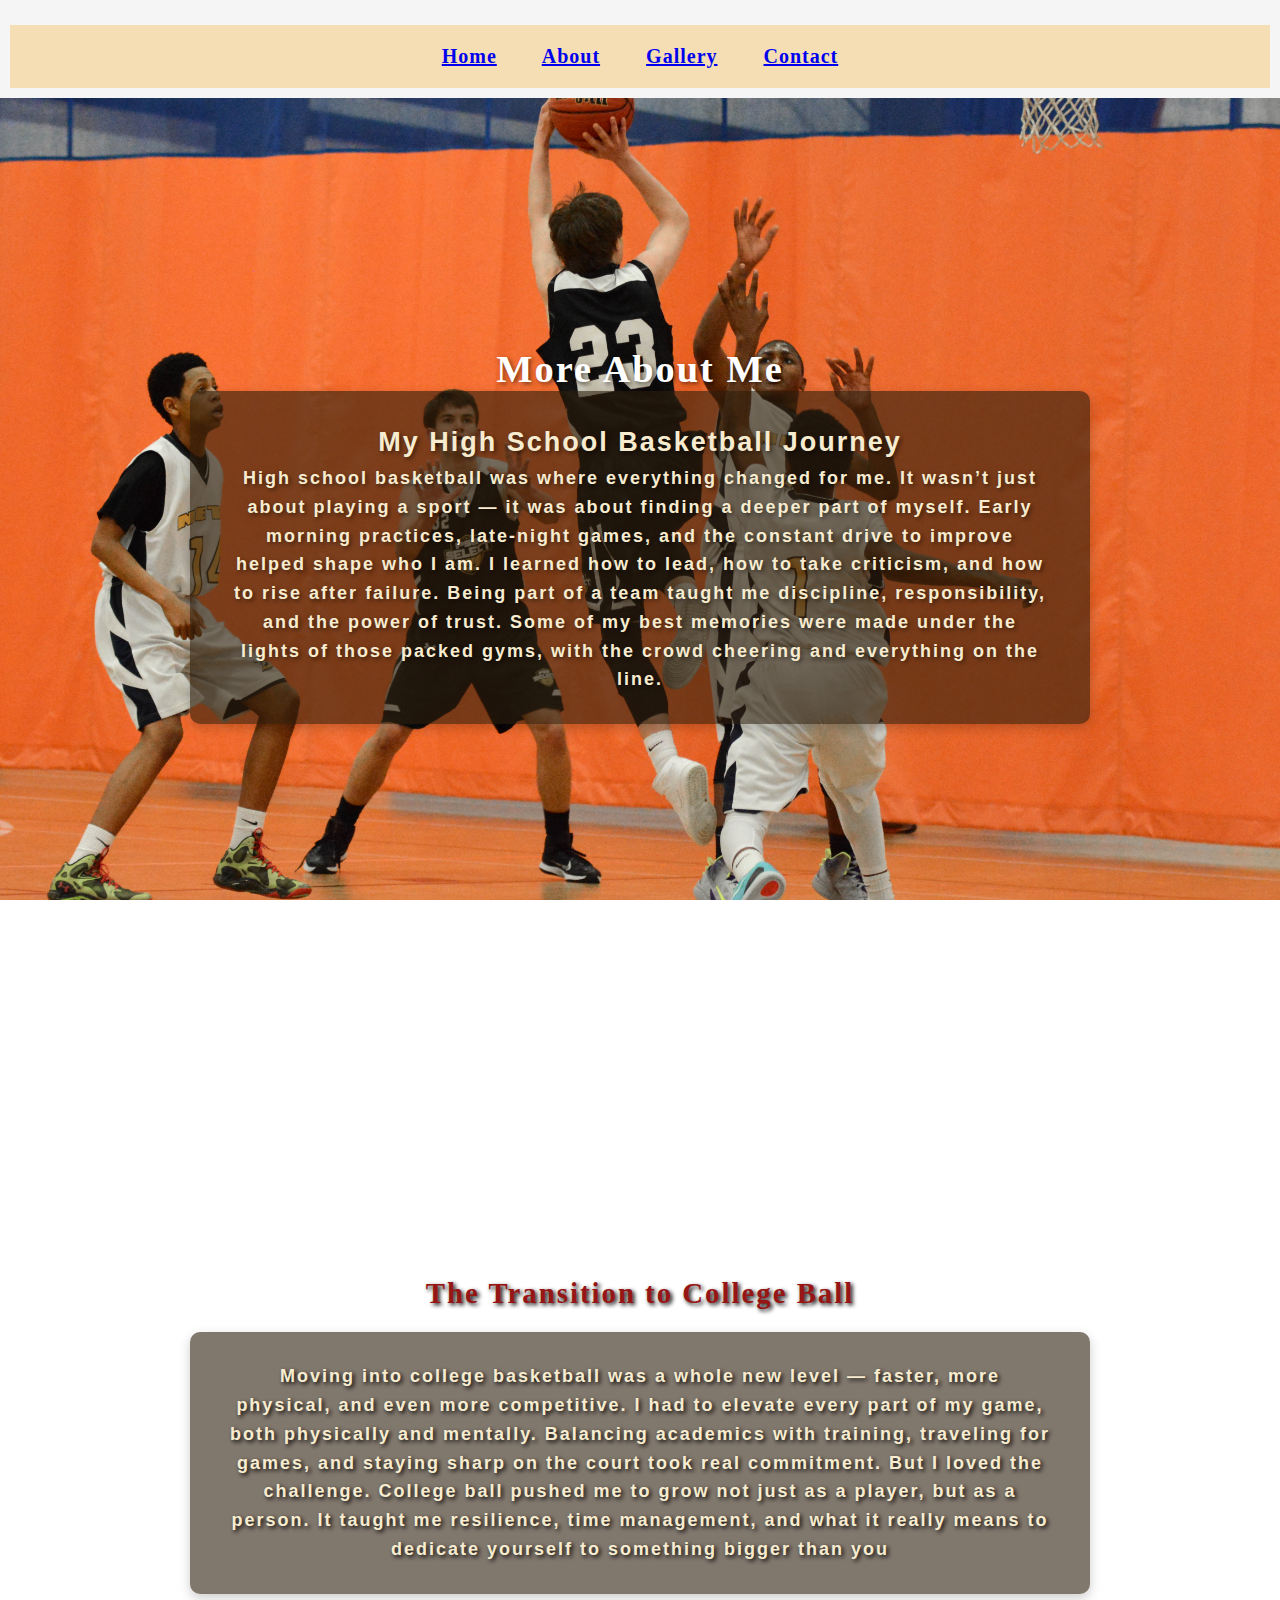
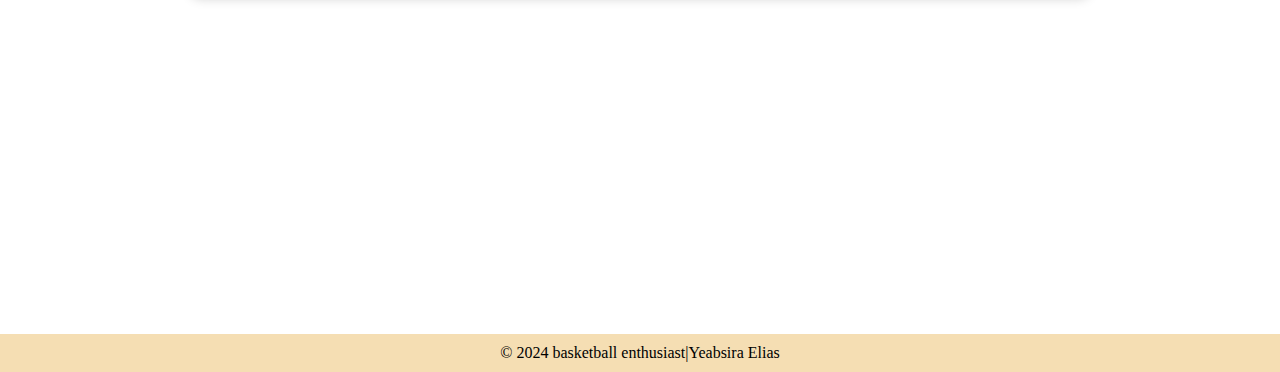
<file: about.html>
<!DOCTYPE html>
<html lang="en">
<head>
    <meta charset="UTF-8">
    <meta name="viewport" content="width=device-width, initial-scale=1.0">
    <title>About</title>
    <link rel="stylesheet" href="./style/about.css">
</head>
<body>
     <header>
        <nav>
        <a href="./index.html">Home</a>
        <a href="./about.html">About</a>
        <a href="./gallery.html">Gallery</a>
        <a href="./contact.html">Contact</a>

    </nav>
       
    </header>
<div class="head">
    <h1>More About Me</h1>
      <div class="intro">
        <h2> My High School Basketball Journey</h2>
         <p>High school basketball was where everything changed for me. It wasn’t just about playing a sport — it was about finding a deeper part of myself. Early morning practices, late-night games, and the constant drive to improve helped shape who I am. I learned how to lead, how to take criticism, and how to rise after failure. Being part of a team taught me discipline, responsibility, and the power of trust. Some of my best memories were made under the lights of those packed gyms, with the crowd cheering and everything on the line. 
         </p>
    </div>
  
</div>
<div class="another">
    <h2>The Transition to College Ball</h2>
    <br>
    <p class="ano">Moving into college basketball was a whole new level — faster, more physical, and even more competitive. I had to elevate every part of my game, both physically and mentally. Balancing academics with training, traveling for games, and staying sharp on the court took real commitment. But I loved the challenge. College ball pushed me to grow not just as a player, but as a person. It taught me resilience, time management, and what it really means to dedicate yourself to something bigger than you</p>
</div>
<br>
   <br>
   <footer> 
    <p>
        &copy; 2024 basketball enthusiast|Yeabsira Elias
    </p>
   </footer>
  
  
</body>
</html>
</file>
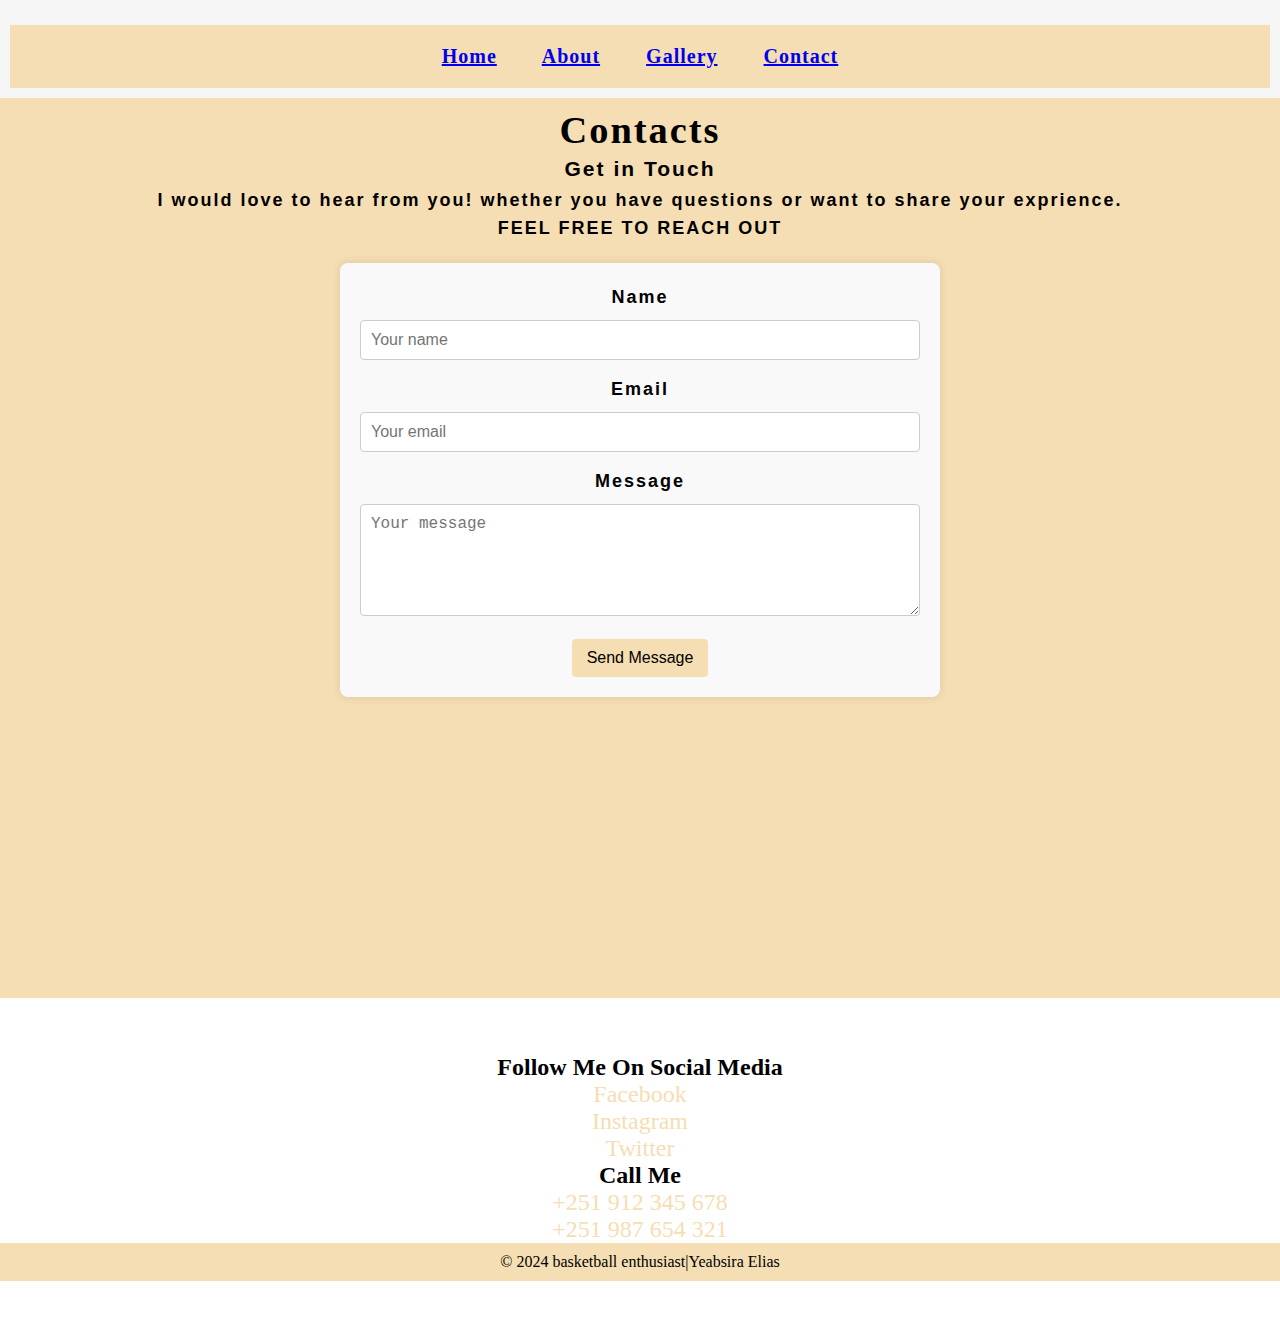
<file: contact.html>
<!DOCTYPE html>
<html lang="en">
<head>
    <meta charset="UTF-8">
    <meta name="viewport" content="width=device-width, initial-scale=1.0">
    <title>Contact</title>
    <link rel="stylesheet" href="./style/contact.css">
</head>
<body>
    </head>
<body>
    <header>
        <nav>
        <a href="./index.html">Home</a>
        <a href="./about.html">About</a>
        <a href="./gallery.html">Gallery</a>
        <a href="./contact.html">Contact</a>

    </nav>
       
    </header>
<div class="head">
 <h1>Contacts</h1>
     <div class="intro">
        <h3>Get in Touch</h3>
        <p> 
            I would love to hear from you! whether you have questions or want to share your exprience. 

        </p>
        <h4>FEEL FREE TO REACH OUT</h4>
        <div class="form">
         <form action="#" method="post" class="contact-form">
            <div class="form-group">
                <label for="name">Name</label>
                <input type="text" id="name" name="name" placeholder="Your name" required>
            </div>
            <div class="form-group">
                <label for="email">Email</label>
                <input type="email" id="email" name="email" placeholder="Your email" required>
            </div>
            <div class="form-group">
                <label for="message">Message</label>
                <textarea id="message" name="message" rows="5" placeholder="Your message" required></textarea>
            </div>
            <button type="submit">Send Message</button>
        </form>
       </div>
     </div>
   </div>
   <br>
   <br>
     <div class="social-links">
                        <ol class="links">
                            <h2>Follow Me On Social Media</h2>
                            <li><a href="https://www.facebook.com/yeabsira.elias.7" target="_blank">Facebook</a></li>
                            <li><a href="https://www.instagram.com/yeabsira_99/" target="_blank">Instagram</a></li>
                            <li><a href="https://twitter.com/YeabsiraElias" target="_blank">Twitter</a></li>
                        </ol>
                        <ul class = "call">
                            <h2>Call Me</h2>
                            <li><a href="tel:+251912345678">+251 912 345 678</a></li>
                            <li><a href="tel:+251987654321">+251 987 654 321</a></li>
                        </ul>
                    </div>
         </div>
<footer> 
    <p>
        &copy; 2024 basketball enthusiast|Yeabsira Elias
    </p>
   </footer>
   <br>
   <br>
  
</body>
</html>
</file>
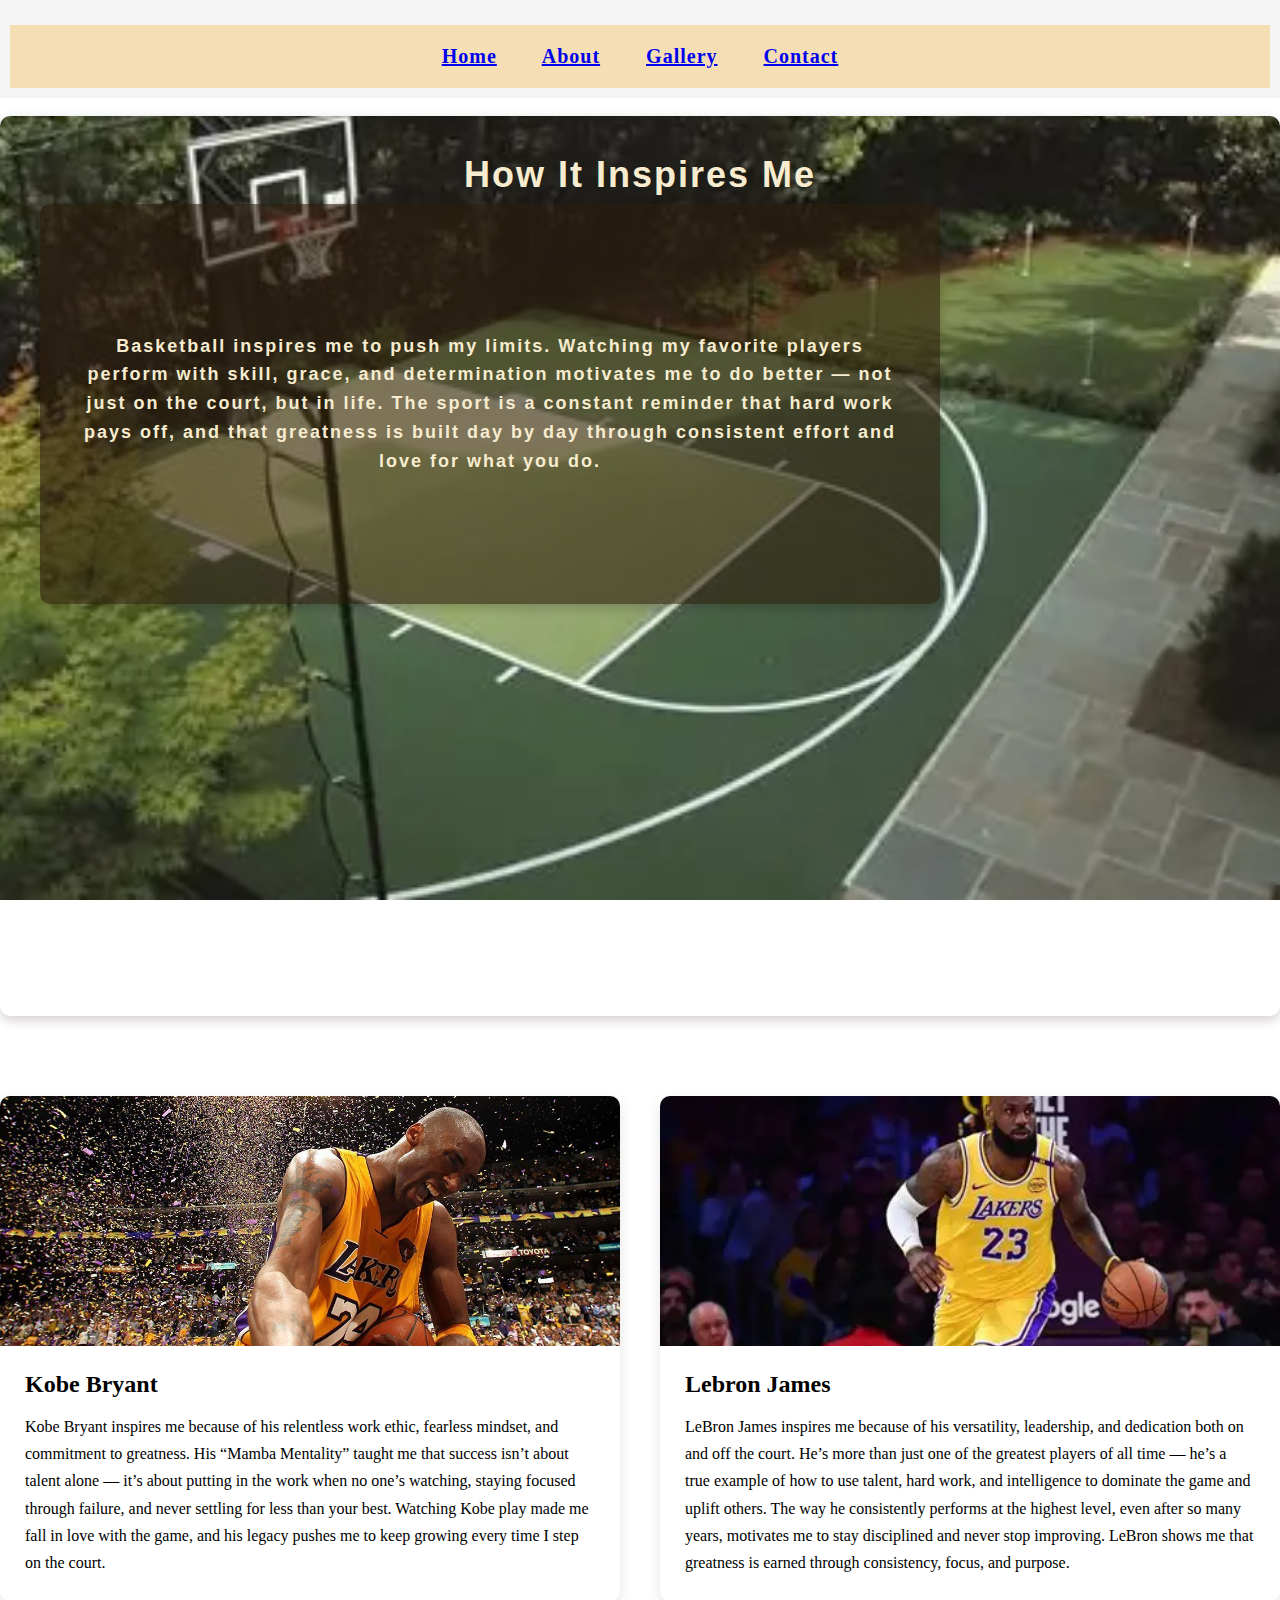
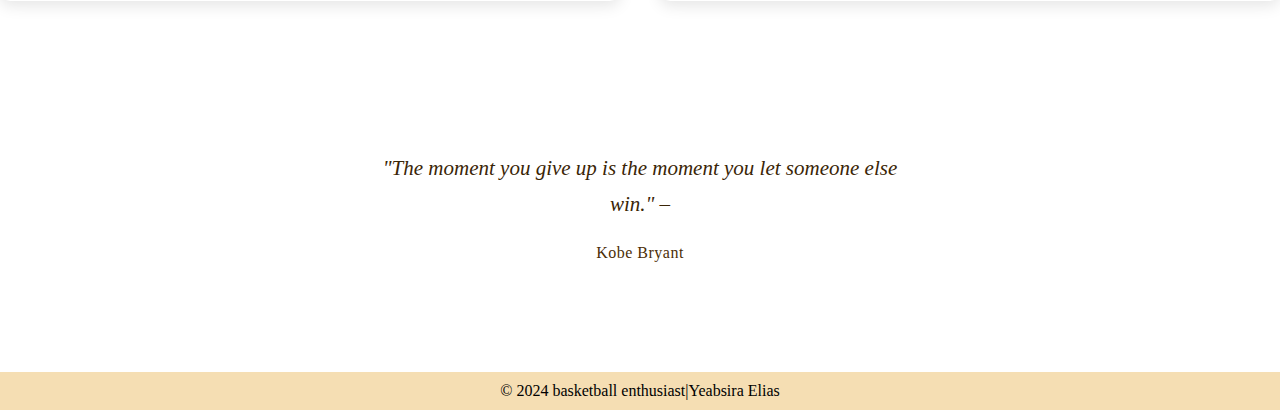
<file: gallery.html>
<!DOCTYPE html>
<html lang="en">
<head>
    <meta charset="UTF-8">
    <meta name="viewport" content="width=device-width, initial-scale=1.0">
    <title>Gallery</title>
    <link rel="stylesheet" href="./style/gallery.css">
</head>
<body>
     <header>
        <nav>
        <a href="./index.html">Home</a>
        <a href="./about.html">About</a>
        <a href="./gallery.html">Gallery</a>
        <a href="./contact.html">Contact</a>

    </nav>
       
    </header>
    <br>
    <div class="intro"> 
          <h1>How It Inspires Me</h1>
<p calas="ano">Basketball inspires me to push my limits. Watching my favorite players perform with skill, grace, and determination motivates me to do better — not just on the court, but in life. The sport is a constant reminder that hard work pays off, and that greatness is built day by day through consistent effort and love for what you do.
</p></div>

  <section class="section gallery-section">
        <div class="container">
            <div class="gallery-grid">
                <div class="gallery-item">
                    <div class="gallery-image">
                        <img src="images/Kobe-header-4.jpg" alt="Kobe Bryant">
                    </div>
                    <div class="gallery-content">
                        <h3>Kobe Bryant</h3>
                        <p>Kobe Bryant inspires me because of his relentless work ethic, fearless mindset, and commitment to greatness. His “Mamba Mentality” taught me that success isn’t about talent alone — it’s about putting in the work when no one’s watching, staying focused through failure, and never settling for less than your best. Watching Kobe play made me fall in love with the game, and his legacy pushes me to keep growing every time I step on the court.
                         </p>
                     </div>
                </div>

                <div class="gallery-item">
                    <div class="gallery-image">
                        <img src="images/lebron.webp" alt="Lebron James">
                    </div>
                    <div class="gallery-content">
                        <h3>Lebron James</h3>
                        <p>LeBron James inspires me because of his versatility, leadership, and dedication both on and off the court. He’s more than just one of the greatest players of all time — he’s a true example of how to use talent, hard work, and intelligence to dominate the game and uplift others. The way he consistently performs at the highest level, even after so many years, motivates me to stay disciplined and never stop improving. LeBron shows me that greatness is earned through consistency, focus, and purpose.
                        </p>
                    </div>
                </div>

            </div>
        </div>
    </section>

    <blockquote>"The moment you give up is the moment you let someone else win."
– <cite>Kobe Bryant</cite>
</blockquote>
 <br>
   <br>
   <footer> 
    <p>
        &copy; 2024 basketball enthusiast|Yeabsira Elias
    </p>
   </footer>
  


 
</body>
</html>
</file>
<file: style/about.css>
* {
    margin: 0;
    padding: 0;
    box-sizing: border-box;
}
 
header {
    background-color: whitesmoke;
    color: burlywood;
    width: 100%;
    padding: 10px;
    text-align: center;
    font-size: larger;
    font-family: Georgia, 'Times New Roman', Times, serif;
    font-weight: 800;
    letter-spacing: 2px;
    
}

nav {
    background-color: wheat;
    color: black;
    padding: 20px;
    text-align: center;
    font-family: 'Times New Roman', Times, serif;
    font-size: 20px;
    font-weight: 600;
   
    margin-top: 15px ;
    letter-spacing: 1px;
    word-spacing: 40px;
}

nav a:hover {
  color:white;
}
.head{
    background-color: whitesmoke;
    color: burlywood;
    padding: 10px;
    text-align: center;
    font-size: larger;
    font-family: Georgia, 'Times New Roman', Times, serif;
    font-weight: 800;
    letter-spacing: 2px;
    background: url(../images/playing-basketball-1.jpg) ;
    background-size: cover;
    background-position: center;
    background-attachment: fixed;
    min-height: 100vh;
}
.head {
     height: 100vh;
    display: flex;
    flex-direction: column;
    align-items: center;
    justify-content: center;
     text-shadow: 2px 2px 4px rgba(0,0,0,0.5);
    position: relative;
    text-align: center;
    color: white;
}


.intro {
    font-family: Arial, Helvetica, sans-serif;
    font-size: 18px;
    line-height: 1.6;
   text-align: center;
   max-width: 900px;
  background-color: rgba(43, 28, 11, 0.6);
  color: hsl(43, 71%, 89%);
  padding: 30px 40px;
  border-radius: 10px;
  margin-bottom: 25px;
  box-shadow: 0 4px 12px rgba(0, 0, 0, 0.2);

}
.intro :hover {
    transform: scale(0.5,0.5);
}
.another {
    background-color: rgb(60, 57, 57);
    color: red
    padding: 10px;
    text-align: center;
    font-size: larger;
    font-family: Georgia, 'Times New Roman', Times, serif;
    font-weight: 800;
    letter-spacing: 2px;
    background: url(../images/playcoll.webp) ;
    background-size: cover;
    background-position: center;
    background-attachment: fixed;
    min-height: 100vh;
}
.another {
     height: 100vh;
    display: flex;
    flex-direction: column;
    align-items: center;
    justify-content: center;
     text-shadow: 2px 2px 4px rgb(6, 5, 5);
    position: relative;
    text-align: center;
    color: rgb(150, 21, 21);
    text-size-adjust: initial;
}
.ano {
    font-family: Arial, Helvetica, sans-serif;
    font-size: 18px;
    line-height: 1.6;
   text-align: center;
   max-width: 900px;
  background-color: rgba(43, 28, 11, 0.6);
  color: hsl(43, 71%, 89%);
  padding: 30px 40px;
  border-radius: 10px;
  margin-bottom: 25px;
  box-shadow: 0 4px 12px rgba(0, 0, 0, 0.2);
}
footer {
    text-align: center;
    padding: 10px;
    background-color: wheat;
    color: black;
    
}
</file>
<file: style/contact.css>
* {
    margin: 0;
    padding: 0;
    box-sizing: border-box;
}
 
header {
    background-color: whitesmoke;
    color: burlywood;
    width: 100%;
    padding: 10px;
    text-align: center;
    font-size: larger;
    font-family: Georgia, 'Times New Roman', Times, serif;
    font-weight: 800;
    letter-spacing: 2px;
    
}

nav {
    background-color: wheat;
    color: black;
    padding: 20px;
    text-align: center;
    font-family: 'Times New Roman', Times, serif;
    font-size: 20px;
    font-weight: 600;
   
    margin-top: 15px ;
    letter-spacing: 1px;
    word-spacing: 40px;
}

nav a:hover {
  color:white;
}
.head {
      background-color: wheat;
    color:black;
    padding: 10px;
    text-align: center;
    font-size: larger;
    font-family: Georgia, 'Times New Roman', Times, serif;
    font-weight: 800;
    letter-spacing: 2px;
    
    background-size: cover;
    background-position: center;
    background-attachment: fixed;
    min-height: 100vh;

}
.intro {
    font-family: Arial, Helvetica, sans-serif;
    font-size: 18px;
    line-height: 1.6;
   text-align: center;
   max-width: 1500px;
   margin: 0 auto;

}
form {
    max-width: 600px;
    margin: 20px auto;
    padding: 20px;
    background-color: #f9f9f9;
    border-radius: 8px;
    box-shadow: 0 0 10px rgba(0, 0, 0, 0.1);
}
form label {
    display: block;
    margin-bottom: 8px;
    font-weight: bold;
}
form input, form textarea {
    width: 100%;
    padding: 10px;
    margin-bottom: 15px;
    border: 1px solid #ccc;
    border-radius: 4px;
    font-size: 16px;
}
form button {
    background-color: wheat;
    color: black;
    padding: 10px 15px;
    border: none;
    border-radius: 4px;
    cursor: pointer;
    font-size: 16px;
}
form button:hover {
    background-color: burlywood;
}
.social-links {
    text-align: center;
    margin-top: 20px;
}
.social-links a {
    margin: 0 10px;
    text-decoration: none;
    color: wheat;
    font-size: 24px;
}
.social-links a:hover {
    color: burlywood;
}

footer {
    text-align: center;
    padding: 10px;
    background-color: wheat;
    color: black;
    
}
</file>
<file: style/gallery.css>
* {
    margin: 0;
    padding: 0;
    box-sizing: border-box;
}
 
header {
    background-color: whitesmoke;
    color: burlywood;
    width: 100%;
    padding: 10px;
    text-align: center;
    font-size: larger;
    font-family: Georgia, 'Times New Roman', Times, serif;
    font-weight: 800;
    letter-spacing: 2px;
    
}

nav {
    background-color: wheat;
    color: black;
    padding: 20px;
    text-align: center;
    font-family: 'Times New Roman', Times, serif;
    font-size: 20px;
    font-weight: 600;
   
    margin-top: 15px ;
    letter-spacing: 1px;
    word-spacing: 40px;
}

nav a:hover {
  color:white;
}

.intro{
    background-color: rgb(37, 51, 154);
    color: burlywood;
    padding: 10px;
    text-align: center;
    font-size: larger;
    font-family: Georgia, 'Times New Roman', Times, serif;
    font-weight: 800;
    letter-spacing: 2px;
    background: url(../images/court.webp) ;
    background-size: cover;
    background-position: center;
    background-attachment: fixed;
    min-height: 100vh;
}


.intro {
    font-family: Arial, Helvetica, sans-serif;
    font-size: 18px;
    line-height: 1.6;
   text-align: center;
   max-width: 1500px;
   position: relative;
  background-color: rgba(225, 133, 41, 0.6);
  color: hsl(43, 71%, 89%);
  padding: 30px 40px;
  border-radius: 10px;
  b
  margin-bottom: 25px;
  box-shadow: 0 4px 12px rgba(38, 8, 8, 0.2);
}
   
.intro p {
    display: flex;
    flex-direction: column;
    align-items: center;
    justify-content: center;
    position: relative;
    height: 400px;
    font-family: Arial, Helvetica, sans-serif;
    font-size: 18px;
    line-height: 1.6;
    text-align: center;
   max-width: 900px;
  background-color: rgba(43, 28, 11, 0.6);
  color: hsl(43, 71%, 89%);
  padding: 30px 40px;
  border-radius: 10px;
  margin-bottom: 25px;
  box-shadow: 0 4px 12px rgba(0, 0, 0, 0.2);
}

.section {
    padding: 80px 0;
}

.section-title {
    text-align: center;
    margin-bottom: 50px;
}

.section-title h2 {
    font-size: 2.5rem;
    color: var(--primary-color);
    margin-bottom: 15px;
}

.section-title p {
    color: var(--grey);
    max-width: 600px;
    margin: 0 auto;
}


.gallery-grid {
    display: grid;
    grid-template-columns: repeat(auto-fit, minmax(350px, 1fr));
    gap: 40px;
}

.gallery-item {
    background-color: white;
    border-radius: 10px;
    overflow: hidden;
    box-shadow: 0 5px 15px rgba(0, 0, 0, 0.1);
    transition: transform 0.3s;
}

.gallery-item:hover {
    transform: translateY(-10px);
}

.gallery-image {
    height: 250px;
    overflow: hidden;
}

.gallery-image img {
    width: 100%;
    height: 100%;
    object-fit: cover;
    transition: transform 0.5s;
}

.gallery-item:hover .gallery-image img {
    transform: scale(1.1);
}

.gallery-content {
    padding: 25px;
}

.gallery-content h3 {
    font-size: 1.5rem;
    color: var(--primary-color);
    margin-bottom: 15px;
}

.gallery-content p {
    color: var(--grey);
    line-height: 1.7;
}

blockquote {
  background-color: white;
  text-align: center;
  padding: 70px 20px;
  font-family: 'Playfair Display', serif;
  position: relative;
}

blockquote {
  font-size: 21px;
  line-height: 1.7;
  font-weight: 400;
  font-style: italic;
  max-width: 600px;
  margin: 0 auto;
  position: relative;
  color:#3a2506;
}

cite {
  display: block;
  margin-top: 16px;
  font-size: 16px;
  
  font-style: normal;
  letter-spacing: 0.5px;
  color: #4b2e05;

}
footer {
    text-align: center;
    padding: 10px;
    background-color: wheat;
    color: black;
    
}
</file>
